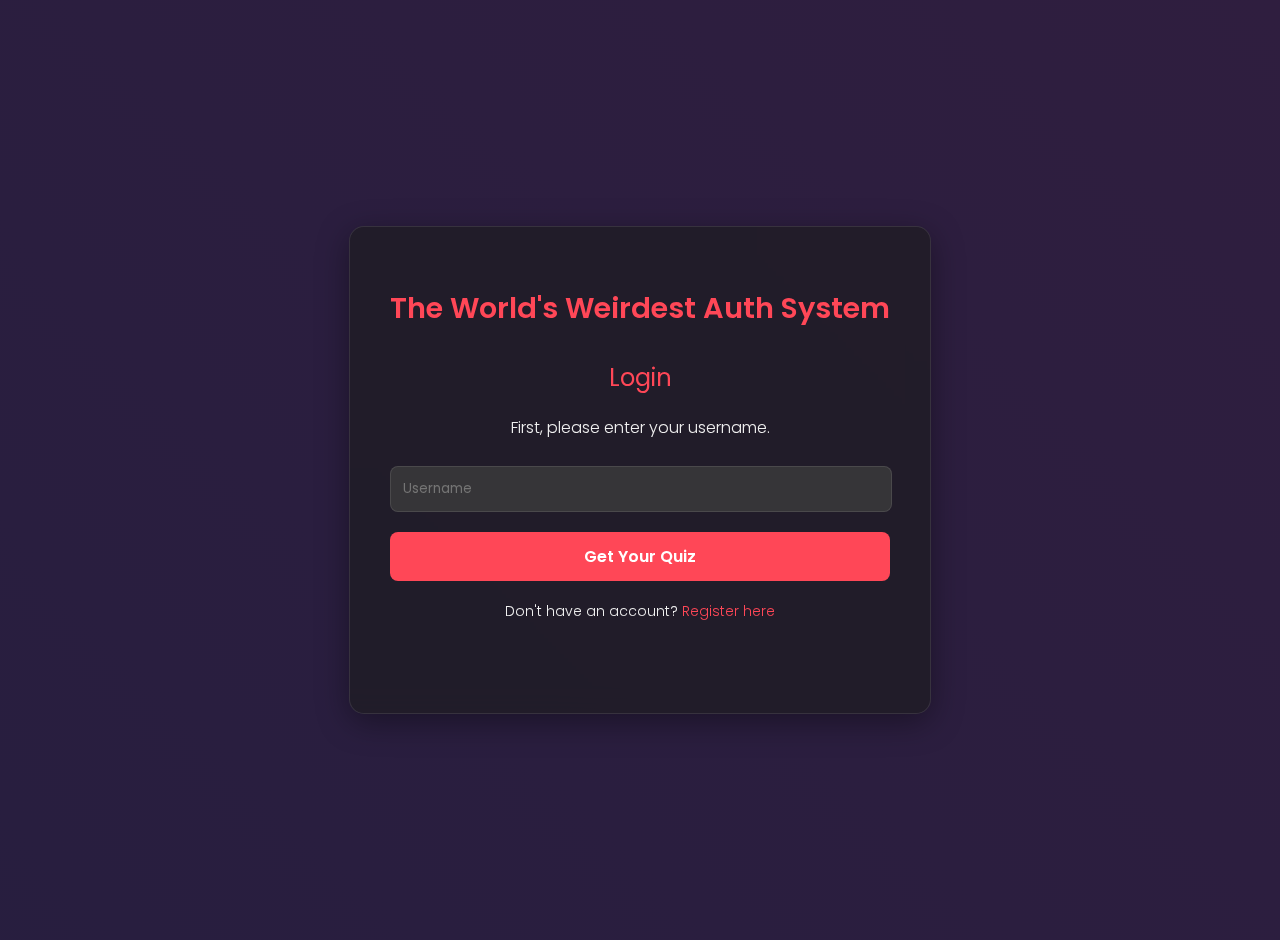
<file: index.html>
<!DOCTYPE html>
<html lang="en">
<head>
    <meta charset="UTF-8">
    <meta name="viewport" content="width=device-width, initial-scale=1.0">
    <title>Black History Login</title>
    <link rel="preconnect" href="https://fonts.googleapis.com">
    <link rel="preconnect" href="https://fonts.gstatic.com" crossorigin>
    <link href="https://fonts.googleapis.com/css2?family=Poppins:wght@300;400;600&display=swap" rel="stylesheet">
    <link rel="stylesheet" href="style.css">
</head>
<body>
    <div class="container">
        <h1>The World's Weirdest Auth System</h1>
        
        <div id="username-section">
            <h2>Login</h2>
            <p>First, please enter your username.</p>
            <input type="text" id="username" placeholder="Username">
            <button id="get-question-btn">
                <span>Get Your Quiz</span>
                <div class="spinner hidden"></div> </button>
            <div class="register-link">
                <p>Don't have an account? <a href="/register">Register here</a></p>
            </div>
        </div>

        <div id="quiz-section" class="hidden">
            <h2 id="question-text"></h2>
            <input type="text" id="answer" placeholder="Shout your answer!">
            <button id="login-btn">
                <span>Authenticate</span>
                <div class="spinner hidden"></div> </button>
        </div>

        <div id="welcome-section" class="hidden">
            </div>

        <p id="error-message" class="error"></p>
    </div>
    <script src="script.js"></script>
</body>
</html>
</file>
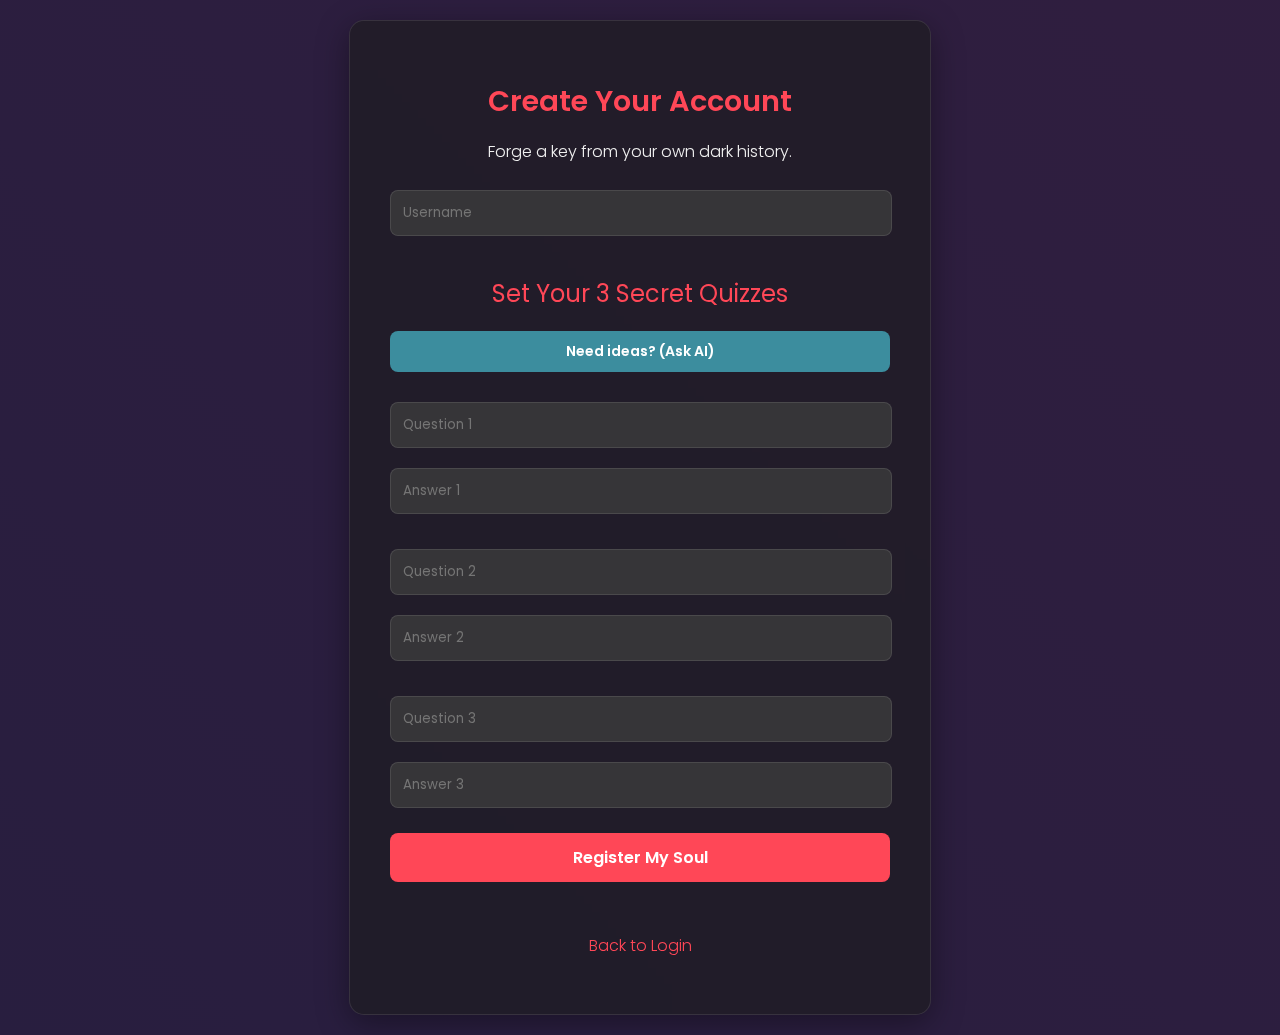
<file: register.html>
<!DOCTYPE html>
<html lang="en">
<head>
    <meta charset="UTF-8">
    <meta name="viewport" content="width=device-width, initial-scale=1.0">
    <title>Register</title>
    <link rel="preconnect" href="https://fonts.googleapis.com">
    <link rel="preconnect" href="https://fonts.gstatic.com" crossorigin>
    <link href="https://fonts.googleapis.com/css2?family=Poppins:wght@300;400;600&display=swap" rel="stylesheet">
    <link rel="stylesheet" href="style.css">
</head>
<body>
    <div class="container">
        <h1>Create Your Account</h1>
        <p>Forge a key from your own dark history.</p>
        
        <div id="register-form">
            <input type="text" id="username" placeholder="Username" required>
            <h2>Set Your 3 Secret Quizzes</h2>
            <button id="recommend-btn" class="recommend-btn">
                <span>Need ideas? (Ask AI)</span>
                <div class="spinner hidden"></div>
            </button>

            <div class="quiz-input">
                <input type="text" class="question" placeholder="Question 1" required>
                <input type="text" class="answer" placeholder="Answer 1" required>
            </div>
            <div class="quiz-input">
                <input type="text" class="question" placeholder="Question 2" required>
                <input type="text" class="answer" placeholder="Answer 2" required>
            </div>
            <div class="quiz-input">
                <input type="text" class="question" placeholder="Question 3" required>
                <input type="text" class="answer" placeholder="Answer 3" required>
            </div>

            <button id="register-btn">
                <span>Register My Soul</span>
                <div class="spinner hidden"></div>
            </button>
        </div>

        <p id="error-message" class="error"></p>
        <p><a href="/">Back to Login</a></p>
    </div>
    <script src="register.js"></script>
</body>
</html>
</file>
<file: style.css>
/* style.css */
/* 1. モダンなフォントの導入 (Google Fonts) */
@import url('https://fonts.googleapis.com/css2?family=Poppins:wght@300;400;600&display=swap');

:root {
    --primary-color: #ff4757;
    --primary-hover-color: #e84150;
    --background-start: #1e1e3f;
    --background-end: #3c1e3f;
    --text-color: #f0f0f0;
    --container-bg: rgba(26, 26, 26, 0.6);
    --input-bg: rgba(60, 60, 60, 0.8);
    --border-color: rgba(255, 255, 255, 0.1);
}

body {
    color: var(--text-color);
    font-family: 'Poppins', 'Hiragino Kaku Gothic ProN', 'Meiryo', sans-serif;
    display: flex;
    justify-content: center;
    align-items: center;
    min-height: 100vh;
    margin: 0;
    padding: 20px 0;
    /* 2. 動きのある背景 */
    background: linear-gradient(45deg, var(--background-start), var(--background-end));
    background-size: 400% 400%;
    animation: gradientAnimation 15s ease infinite;
}

@keyframes gradientAnimation {
    0% { background-position: 0% 50%; }
    50% { background-position: 100% 50%; }
    100% { background-position: 0% 50%; }
}

.container {
    /* 3. ガラスのような透明感 */
    background-color: var(--container-bg);
    backdrop-filter: blur(10px);
    -webkit-backdrop-filter: blur(10px); /* Safari用 */
    border: 1px solid var(--border-color);
    padding: 40px;
    border-radius: 15px;
    box-shadow: 0 8px 32px 0 rgba(0, 0, 0, 0.37);
    text-align: center;
    width: 90%;
    max-width: 500px;
    transition: all 0.3s ease;
}

h1, h2 {
    color: var(--primary-color);
    font-weight: 600;
}

h1 {
    font-size: 1.8em;
    margin-bottom: 10px;
}

h2 {
    font-weight: 400;
    margin-top: 30px;
}

p {
    font-weight: 300;
}

input[type="text"] {
    width: calc(100% - 24px);
    padding: 12px;
    margin: 10px 0;
    background-color: var(--input-bg);
    border: 1px solid var(--border-color);
    border-radius: 8px;
    color: var(--text-color);
    font-family: 'Poppins', sans-serif;
    transition: all 0.3s ease;
}

input[type="text"]:focus {
    outline: none;
    border-color: var(--primary-color);
    box-shadow: 0 0 10px var(--primary-color);
}

button {
    width: 100%;
    padding: 12px;
    background-color: var(--primary-color);
    border: none;
    border-radius: 8px;
    color: #fff;
    font-size: 16px;
    font-weight: 600;
    font-family: 'Poppins', sans-serif;
    cursor: pointer;
    transition: all 0.3s ease;
    margin-top: 10px;
    display: flex;
    justify-content: center;
    align-items: center;
    gap: 10px;
}

button:hover {
    background-color: var(--primary-hover-color);
    transform: translateY(-2px);
    box-shadow: 0 4px 15px rgba(0, 0, 0, 0.2);
}

button:active {
    transform: translateY(0);
}

button:disabled {
    background-color: #555;
    cursor: not-allowed;
    transform: translateY(0);
}

/* 4. 滑らかなアニメーション用クラス */
.hidden {
    display: none;
}
.fade-out {
    opacity: 0;
    transform: scale(0.95);
    transition: opacity 0.3s ease, transform 0.3s ease;
}

.fade-in {
    opacity: 1;
    transform: scale(1);
    transition: opacity 0.3s ease, transform 0.3s ease;
}

/* 5. ローディング表示用スピナー */
.spinner {
    width: 20px;
    height: 20px;
    border: 3px solid rgba(255, 255, 255, 0.3);
    border-top-color: #fff;
    border-radius: 50%;
    animation: spin 1s linear infinite;
}

@keyframes spin {
    to { transform: rotate(360deg); }
}

/* その他のスタイル */
.error { color: #ff6b81; margin-top: 15px; min-height: 20px; }
.register-link { margin-top: 20px; font-size: 14px; }
a { color: var(--primary-color); text-decoration: none; }
a:hover { text-decoration: underline; }
.quiz-input { margin-bottom: 15px; }
.recommend-btn { background-color: #3c8d9e; font-size: 14px; padding: 10px; margin-bottom: 20px; }
.recommend-btn:hover { background-color: #4db1c7; }

#poem-output {
    margin-top: 20px; padding: 15px; background-color: var(--input-bg);
    border-left: 3px solid var(--primary-color); text-align: left; min-height: 50px;
    border-radius: 5px;
}
.poem { white-space: pre-wrap; font-style: italic; }
#logout-btn { background-color: #555; margin-top: 20px; }
#logout-btn:hover { background-color: #666; }
</file>
